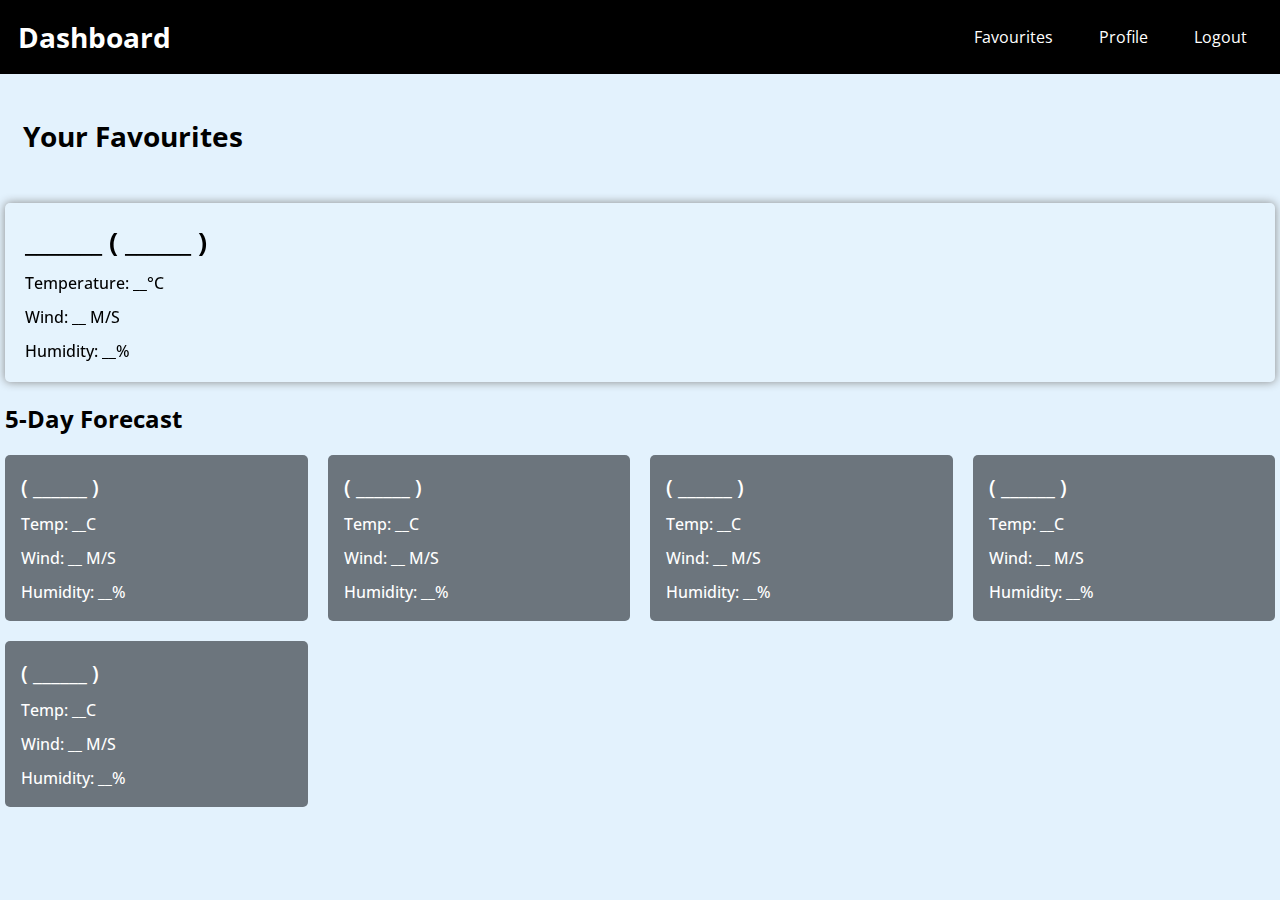
<file: favourites.html>
<!DOCTYPE html>
<html lang="en">

<head>
    <meta charset="utf-8">
    <title>Weatherio</title>
    <link rel="stylesheet" href="styles.css">
    <meta name="viewport" content="width=device-width, initial-scale=1.0">
    <script src="script.js" defer></script>
</head>

<body>
    <div class="header">
        <h1><a href="./index.html">Dashboard</a></h1>
        <div class="nav">
            <li><a href="./favourites.html">Favourites</a></li>
            <li><a href="profile.html">Profile</a></li>
            <li>Logout</li>
            <div class="login">
                <li>Login</li>
                <li>Sign Up</li>
            </div>
        </div>
    </div>
    <div class="gap">
        <h1>Your Favourites</h1>
    </div>
    <div class="gap">
        <div class="weather-data">
            <div class="current-weather">
                <div class="details">
                    <h2>_______ ( ______ )</h2>
                    <h6>Temperature: __°C</h6>
                    <h6>Wind: __ M/S</h6>
                    <h6>Humidity: __%</h6>
                </div>
            </div>
            <div class="days-forecast">
                <h2>5-Day Forecast</h2>
                <ul class="weather-cards">
                    <li class="card">
                        <h3>( ______ )</h3>
                        <h6>Temp: __C</h6>
                        <h6>Wind: __ M/S</h6>
                        <h6>Humidity: __%</h6>
                    </li>
                    <li class="card">
                        <h3>( ______ )</h3>
                        <h6>Temp: __C</h6>
                        <h6>Wind: __ M/S</h6>
                        <h6>Humidity: __%</h6>
                    </li>
                    <li class="card">
                        <h3>( ______ )</h3>
                        <h6>Temp: __C</h6>
                        <h6>Wind: __ M/S</h6>
                        <h6>Humidity: __%</h6>
                    </li>
                    <li class="card">
                        <h3>( ______ )</h3>
                        <h6>Temp: __C</h6>
                        <h6>Wind: __ M/S</h6>
                        <h6>Humidity: __%</h6>
                    </li>
                    <li class="card">
                        <h3>( ______ )</h3>
                        <h6>Temp: __C</h6>
                        <h6>Wind: __ M/S</h6>
                        <h6>Humidity: __%</h6>
                    </li>
                </ul>
            </div>
        </div>
    </div>
    </div>

</body>

</html>
</file>
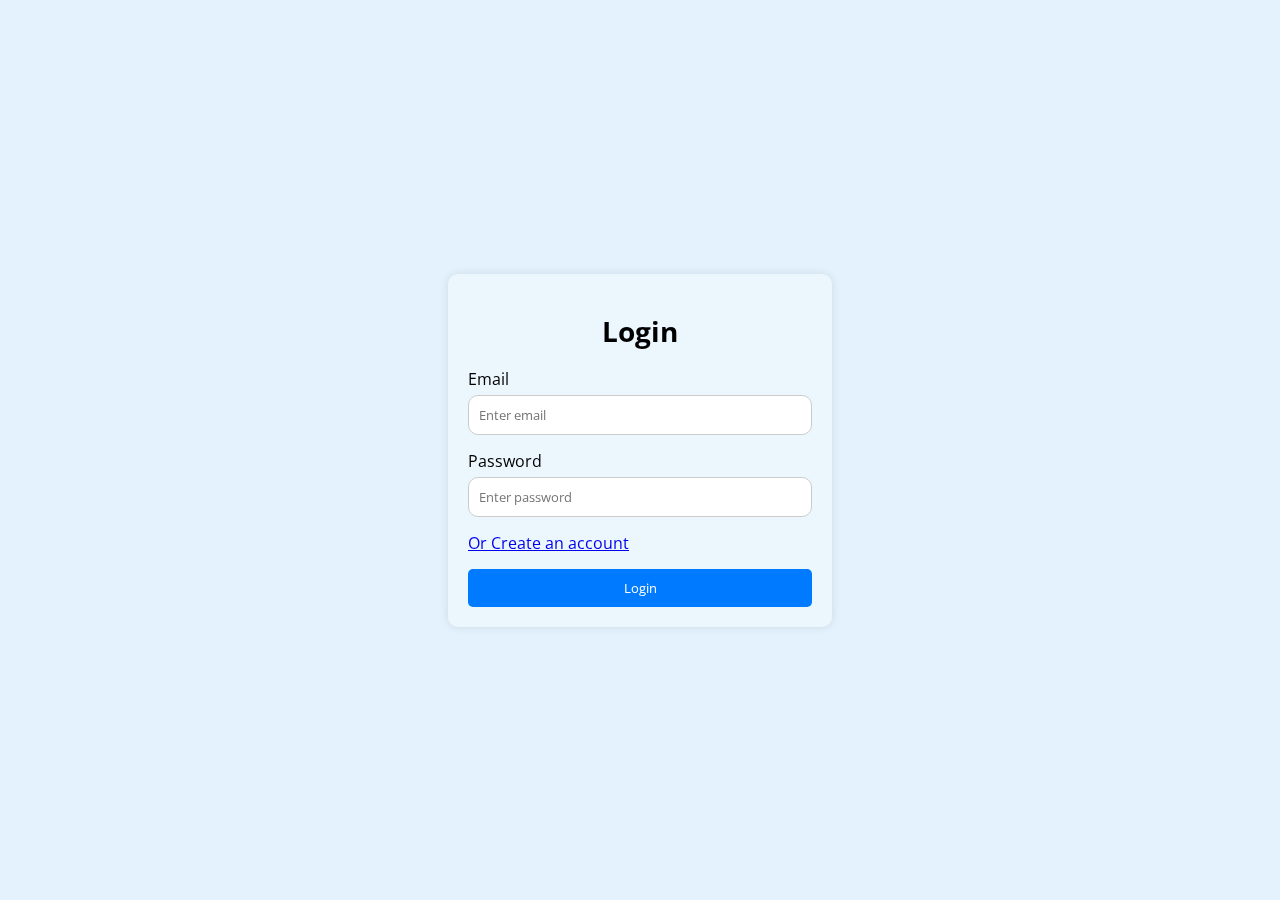
<file: login.html>
<!DOCTYPE html>
<html lang="en">

<head>
    <meta charset="UTF-8">
    <meta name="viewport" content="width=device-width, initial-scale=1.0">
    <title>Weather | Login</title>
    <link rel="stylesheet" href="styles.css">
</head>

<body>
    <div class="form-container">
        <div class="form">
            <h1>Login</h1>
            <form>
                <div class="form-item">
                    <label>Email</label>
                    <input type="email" placeholder="Enter email">
                </div>
                <div class="form-item">
                    <label>Password</label>
                    <input type="password" placeholder="Enter password">
                </div>
                <div class="login-or-signup">
                    <a href="#"><span>Or Create an account</span></a>
                    <button type="submit">Login</button>
                </div>
            </form>
        </div>
    </div>
</body>

</html>
</file>
<file: styles.css>
/* Import Google font - Open Sans */
@import url('https://fonts.googleapis.com/css2?family=Open+Sans:wght@400;500;600;700&display=swap');
* {
  margin: 0;
  padding: 0;
  box-sizing: border-box;
  font-family: 'Open Sans', sans-serif;
}
body {
  background: #E3F2FD;
  /* background: linear-gradient(180deg, #5ab9fc 0%, #FFF 100%); */
  background-image: url("https://www.transparenttextures.com/patterns/cartographer.png");
}

.header {
  display: flex;
  justify-content: space-between;
  padding-right: 15px;
  align-items: center;
  background: #000;
  color: #fff;
}

.nav {
  display: flex;
  gap: 10px;
}

.login {
  display: flex;
  gap: 10px;
  display: none;
}

h1 {
  font-size: 1.75rem;
  padding: 18px;
}

.header li {
  list-style: none;
  padding: 18px;
}

.header a {
  color: #fff;
  text-decoration: none;
}

.container {
  display: flex;
  gap: 35px;
  padding: 30px;
  height: 90vh;
}
.weather-input {
  width: 550px;
}
.weather-input input {
  height: 46px;
  width: 100%;
  outline: none;
  font-size: 1.07rem;
  padding: 0 17px;
  margin: 10px 0 20px 0;
  border-radius: 4px;
  border: 1px solid #ccc;
}
.weather-input input:focus {
  padding: 0 16px;
  border: 2px solid #000;
}
.weather-input .separator {
  height: 1px;
  width: 100%;
  margin: 25px 0;
  background: #000;
  display: flex;
  align-items: center;
  justify-content: center;
}
.weather-input .separator::before{
  content: "OR";
  font-weight: bolder;
  color: #6C757D;
  font-size: 1.18rem;
  padding: 0 15px;
  margin-top: -4px;
  background: rgba(255, 255, 255, 1);
  border-radius: 5px;
}
.weather-input button {
  width: 100%;
  padding: 10px 0;
  cursor: pointer;
  outline: none;
  border: none;
  border-radius: 4px;
  font-size: 1rem;
  color: #fff;
  background: #000;
  transition: 0.2s ease;
}
.weather-input .search-btn:hover {
  background: #3c4045;
}
.weather-input .location-btn {
  background: #6C757D;
}
.weather-input .location-btn:hover {
  background: #5c636a;
}
.weather-data {
  width: 100%;
}
.weather-data .current-weather {
  color: #000;
  background: rgba(255, 255, 255, 0.1);
  box-shadow: #888 0px 0px 10px;
  backdrop-filter: blur( 2.5px );
  -webkit-backdrop-filter: blur( 1.5px );
  border: none;
  border-radius: 5px;
  padding: 20px 70px 20px 20px;
  display: flex;
  justify-content: space-between;
}
.current-weather h2 {
  font-weight: 700;
  font-size: 1.7rem;
}
.weather-data h6 {
  margin-top: 12px;
  font-size: 1rem;
  font-weight: 500;
}
.current-weather .icon {
  text-align: center;
}
.current-weather .icon img {
  max-width: 120px;
  margin-top: -15px;
}
.current-weather .icon h6 {
  margin-top: -10px;
  text-transform: capitalize;
}
.days-forecast h2 {
  margin: 20px 0;
  font-size: 1.5rem;
}
.days-forecast .weather-cards {
  display: flex;
  gap: 20px;
}
.weather-cards .card {
  color: #fff;
  padding: 18px 16px;
  list-style: none;
  width: calc(100% / 5);
  background: #6C757D;
  border-radius: 5px;
}
.weather-cards .card h3 {
  font-size: 1.3rem;
  font-weight: 600;
}
.weather-cards .card img {
  max-width: 70px;
  margin: 5px 0 -12px 0;
}

.gap {
  margin-top: 20px;
  padding: 5px;
}

:root {
  --box-shadow: 0px 0px 10px 0px rgba(0,0,0,0.1);
  --border-radius: 10px;

}

 .form-container {
  display: flex;
  justify-content: center;
  align-items: center;
  height: 100vh;
}

.form {
  background-color: rgba(255, 255, 255, 0.3);
  backdrop-filter: blur( 1.5px );
  -webkit-backdrop-filter: blur( 1.5px );
  padding: 20px;
  border-radius: var(--border-radius);
  box-shadow: var(--box-shadow);
  width: 30vw;
  height: auto;
}

.form form {
  display: flex;
  flex-direction: column;
}

.form h1 {
  text-align: center;
}

.form-item {
  margin-bottom: 15px;
}

.form-item label {
  display: block;
  margin-bottom: 5px;
}

.form-item input {
  width: 100%;
  padding: 10px;
  border: 1px solid #ccc;
  border-radius: var(--border-radius);
  box-sizing: border-box;
  transition: 300ms;
}

.form-item input:focus, .form-item input:hover {
  outline: none;
  border-color: #007bff;
}

.login-or-signup {
  display: flex;
  flex-direction: column;
  gap: 15px;
}

.form form button[type="submit"] {
  width: 100%;
  padding: 10px;
  border: none;
  border-radius: 5px;
  background-color: #007bff;
  color: white;
  cursor: pointer;
  transition: 300ms;
}


.form form button[type="submit"]:hover {
  background-color: #0056b3;
}

@media (max-width: 1400px) {
  .weather-data .current-weather {
    padding: 20px;
  }
  .weather-cards {
    flex-wrap: wrap;
  }
  .weather-cards .card {
    width: calc(100% / 4 - 15px);
  }
}
@media (max-width: 1200px) {
  .weather-cards .card {
    width: calc(100% / 3 - 15px);
  }
}
@media (max-width: 950px) {
  .weather-input {
    width: 450px;
  }
  .weather-cards .card {
    width: calc(100% / 2 - 10px);
  }
}
@media (max-width: 750px) {
  h1 {
    font-size: 1.45rem;
    padding: 16px 0;
  }
  .container {
    flex-wrap: wrap;
    padding: 15px;
  }
  .weather-input {
    width: 100%;
  }
  .weather-data h2 {
    font-size: 1.35rem;
  }
}
</file>
